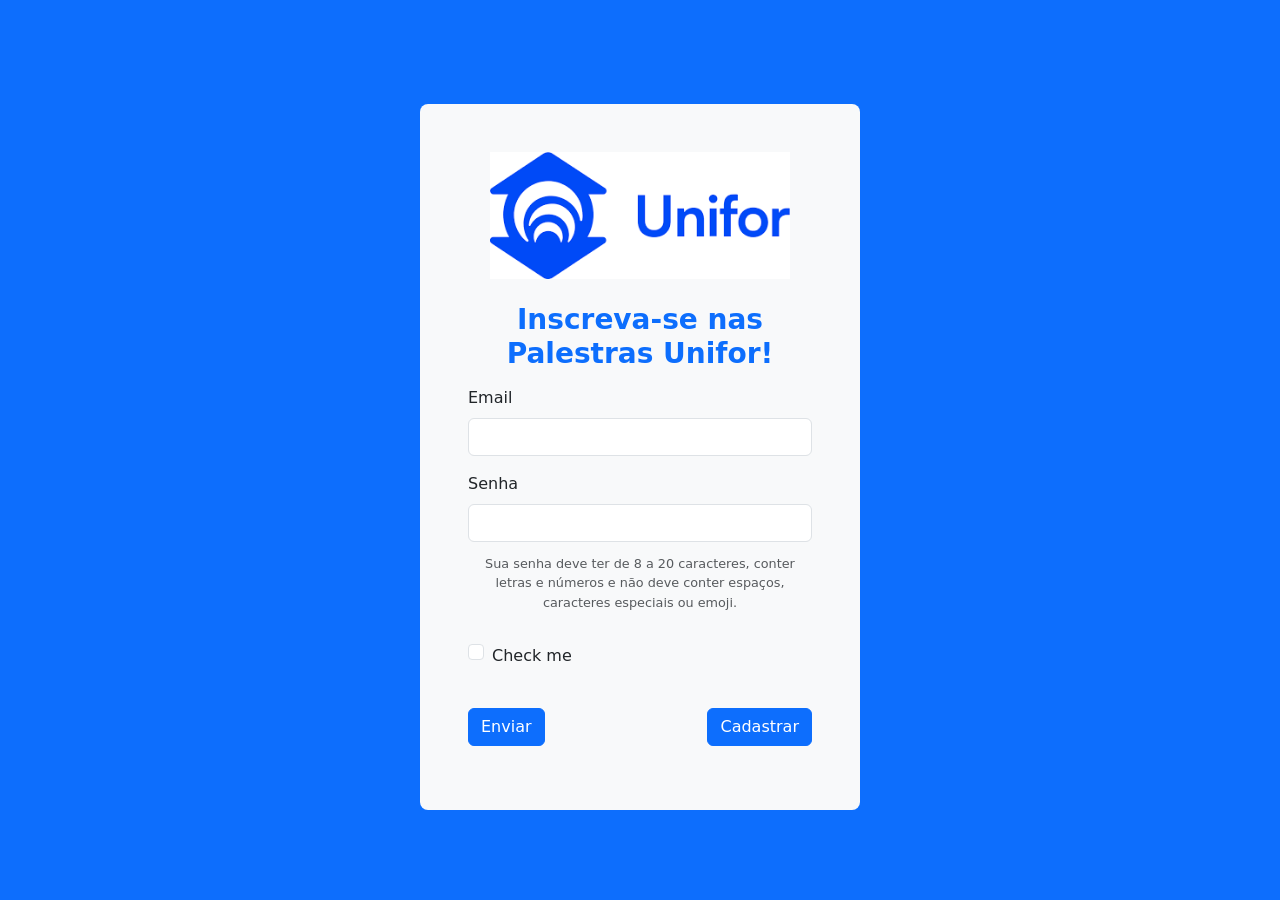
<file: index.html>
<!DOCTYPE html>
<html lang="pt-Br" >
<head>
    <meta charset="UTF-8">
    <meta name="viewport" content="width=device-width, initial-scale=1.0">
    <link rel="stylesheet" href="styles.css">
    <link href="https://cdn.jsdelivr.net/npm/bootstrap@5.3.3/dist/css/bootstrap.min.css" rel="stylesheet" integrity="sha384-QWTKZyjpPEjISv5WaRU9OFeRpok6YctnYmDr5pNlyT2bRjXh0JMhjY6hW+ALEwIH" crossorigin="anonymous">
    <title>Formulário de Login</title>
</head>

    <body class="d-flex align-items-center py-4 bg-primary">
        <main class="w-100 m-auto form-container">

            <form class=" form-login bg-light p-5">
                <img src="./imagens-logo/logo.png" alt="logo-unifor" class="mb-4 img-fluid d-block mx-auto" height="300" width="300">
                <h1 class="h3 mb-3 fw-bold text-center text-primary">Inscreva-se nas Palestras Unifor!</h1>
           
                <div class="mb-3">

                    <label for="inputEmail" class="form-label">Email</label>
                    <input type="email" class="form-control" id="inputEmail" aria-describedby="emailHelp" required>
                </div>

                <div class="mb-3">
                    <label for="inputSenha" class="form-label">Senha</label>
                    <input type="password" id="inputSenha" class="form-control" aria-describedby="passwordHelpBlock" required>
                <div id="passwordHelpBlock" class="form-text text-center pt-2" style="font-size: 0.8rem;">
                    Sua senha deve ter de 8 a 20 caracteres, conter letras e números e não deve conter espaços, caracteres especiais ou emoji.
                </div>

                <div class="mb-3 form-check text-start my-3">
                    <input type="checkbox" class="form-check-input mt-3" id="Check">
                    <label class="form-check-label mt-3" for="exampleCheck">Check me</label>
                </div>

                <div class="d-flex justify-content-between">

                    <button type="submit" class="btn btn-primary mt-4" id="submit-enviar">
                        <a href="pagina-principal.html" class="your-button-class">Enviar</a>
                    </button>
                    <button type="submit" class="btn btn-primary mt-4"id="submit-cadastrar">
                        <a href="cadastro.html" class="your-button-class">Cadastrar</a>
                    </button>
                </div>
        
            </form>
        </main>
        <script src="script-index.js"></script>
        <script src="https://cdn.jsdelivr.net/npm/@popperjs/core@2.11.8/dist/umd/popper.min.js" integrity="sha384-I7E8VVD/ismYTF4hNIPjVp/Zjvgyol6VFvRkX/vR+Vc4jQkC+hVqc2pM8ODewa9r" crossorigin="anonymous"></script>
        <script src="https://cdn.jsdelivr.net/npm/bootstrap@5.3.3/dist/js/bootstrap.min.js" integrity="sha384-0pUGZvbkm6XF6gxjEnlmuGrJXVbNuzT9qBBavbLwCsOGabYfZo0T0to5eqruptLy" crossorigin="anonymous"></script>
    </body>
</html>
</file>
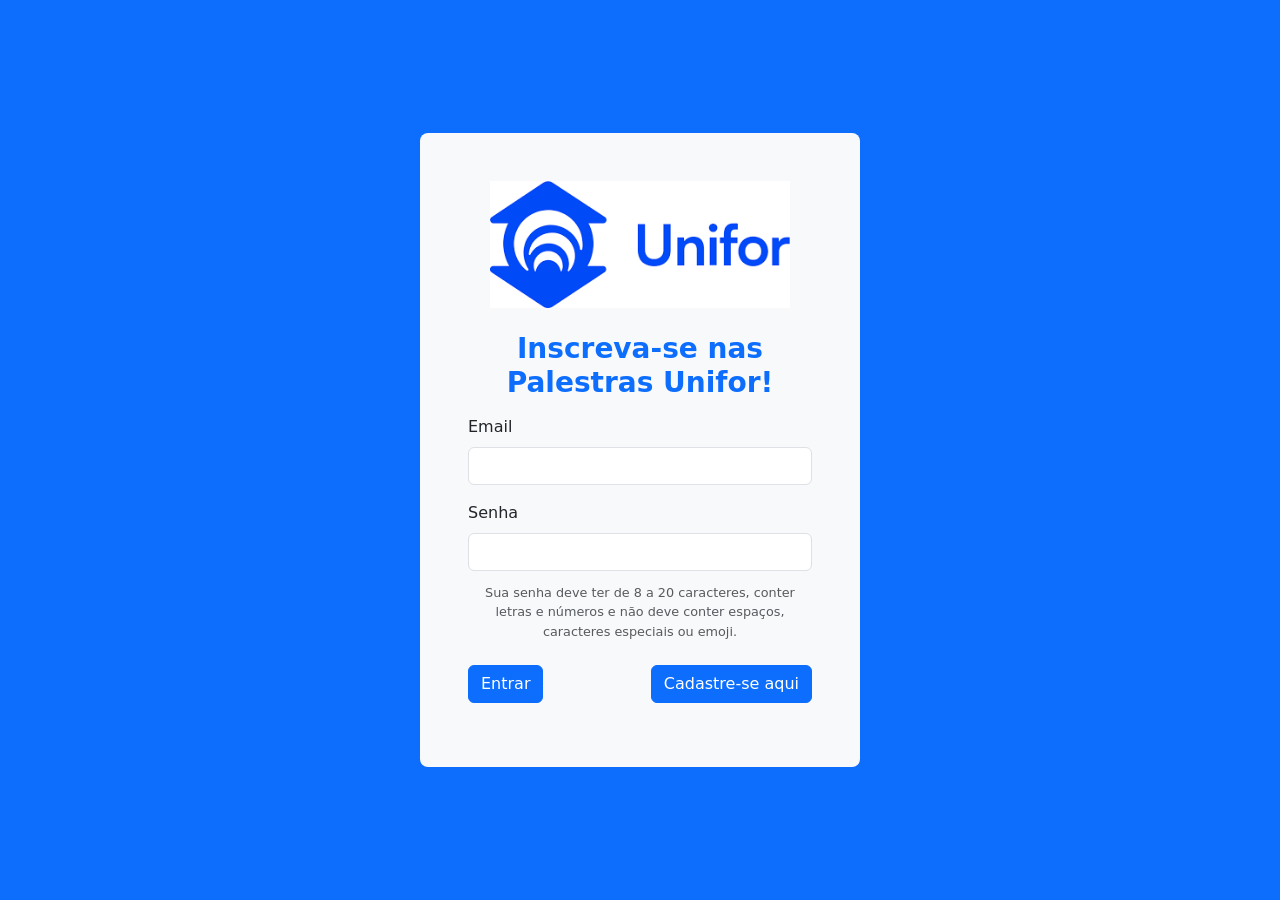
<file: front-end/index.html>
<!DOCTYPE html>
<html lang="pt-Br" >
<head>
    <meta charset="UTF-8">
    <meta name="viewport" content="width=device-width, initial-scale=1.0">
    <link rel="stylesheet" href="styles.css">
    <link href="https://cdn.jsdelivr.net/npm/bootstrap@5.3.3/dist/css/bootstrap.min.css" rel="stylesheet" integrity="sha384-QWTKZyjpPEjISv5WaRU9OFeRpok6YctnYmDr5pNlyT2bRjXh0JMhjY6hW+ALEwIH" crossorigin="anonymous">
    <title>Formulário de Login</title>
</head>

    <body class="d-flex align-items-center py-4 bg-primary">
        <main class="w-100 m-auto form-container">

            <form class=" form-login bg-light p-5">
                <img src="./imagens-palestras/imagens-logo/logo.png" alt="logo-unifor" class="mb-4 img-fluid d-block mx-auto" height="300" width="300">
                <h1 class="h3 mb-3 fw-bold text-center text-primary">Inscreva-se nas Palestras Unifor!</h1>
           
                <div class="mb-3">

                    <label for="inputEmail" class="form-label">Email</label>
                    <input type="email" class="form-control" id="inputEmail" aria-describedby="emailHelp" required>
                </div>

                <div class="mb-3">
                    <label for="inputSenha" class="form-label">Senha</label>
                    <input type="password" id="inputSenha" class="form-control" aria-describedby="passwordHelpBlock" required>
                <div id="passwordHelpBlock" class="form-text text-center pt-2" style="font-size: 0.8rem;">
                    Sua senha deve ter de 8 a 20 caracteres, conter letras e números e não deve conter espaços, caracteres especiais ou emoji.
                </div>

                <!-- <div class="mb-3 form-check text-start my-3">
                    <input type="checkbox" class="form-check-input mt-3" id="Check">
                    <label class="form-check-label mt-3" for="exampleCheck">Check me</label>
                </div> -->

                <div class="d-flex justify-content-between">

                    <button type="submit" class="btn btn-primary mt-4" id="submit-enviar">
                        <a href="pagina-principal.html" class="your-button-class">Entrar</a>
                    </button>
                    <button type="submit" class="btn btn-primary mt-4"id="submit-cadastrar">
                        <a href="cadastro.html" class="your-button-class">Cadastre-se aqui</a>
                    </button>
                </div>
        
            </form>
        </main>
        <script src="script-index.js"></script>
        <script src="https://cdn.jsdelivr.net/npm/@popperjs/core@2.11.8/dist/umd/popper.min.js" integrity="sha384-I7E8VVD/ismYTF4hNIPjVp/Zjvgyol6VFvRkX/vR+Vc4jQkC+hVqc2pM8ODewa9r" crossorigin="anonymous"></script>
        <script src="https://cdn.jsdelivr.net/npm/bootstrap@5.3.3/dist/js/bootstrap.min.js" integrity="sha384-0pUGZvbkm6XF6gxjEnlmuGrJXVbNuzT9qBBavbLwCsOGabYfZo0T0to5eqruptLy" crossorigin="anonymous"></script>
    </body>
</html>
</file>
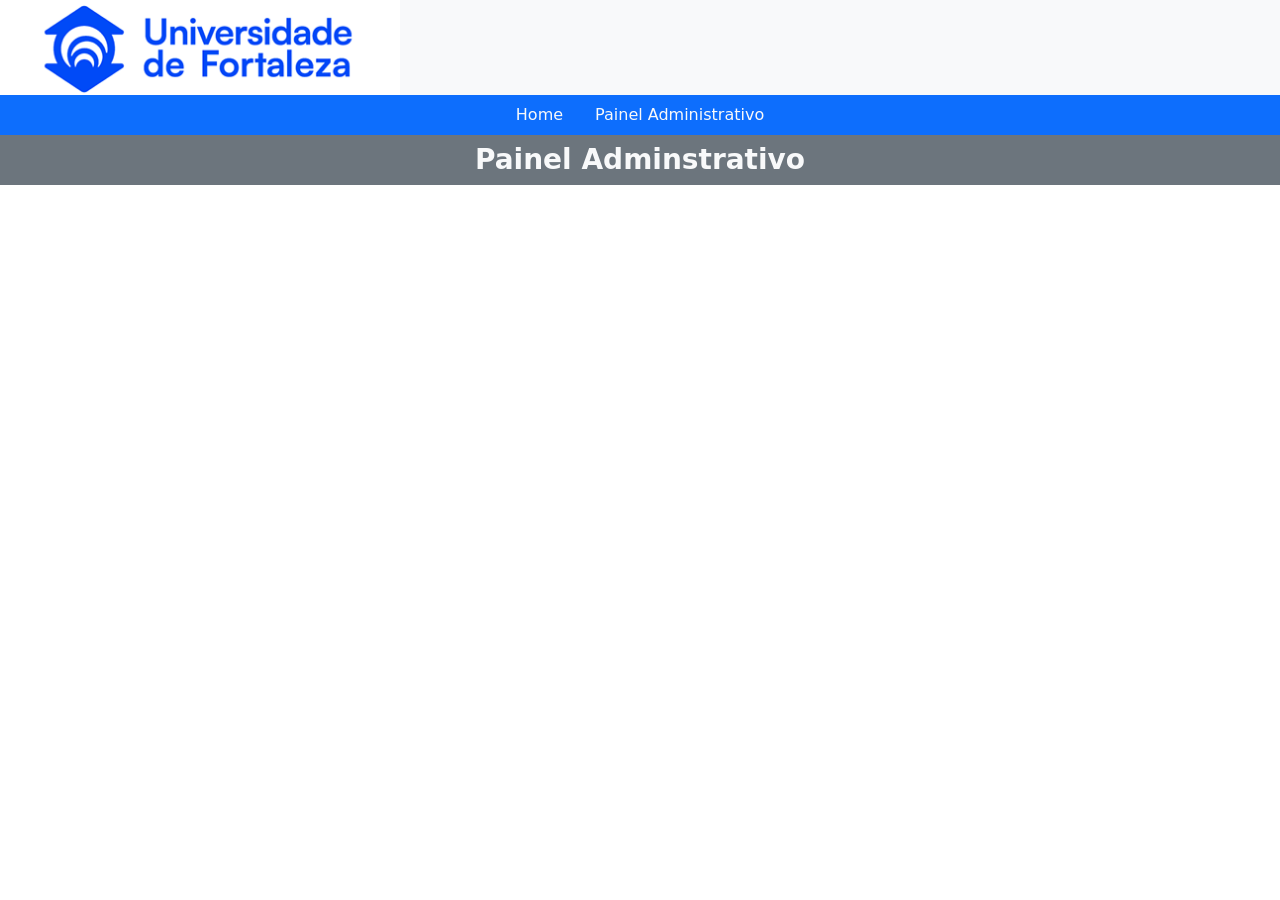
<file: gestao-adm.html>
<!DOCTYPE html>
<html lang="pt-Br "data-bs-theme="light">
<head>
    <meta charset="UTF-8">
    <meta name="viewport" content="width=device-width, initial-scale=1.0">
    <link rel="stylesheet" href="styles.css">
    <link href="https://cdn.jsdelivr.net/npm/bootstrap@5.3.3/dist/css/bootstrap.min.css" rel="stylesheet" integrity="sha384-QWTKZyjpPEjISv5WaRU9OFeRpok6YctnYmDr5pNlyT2bRjXh0JMhjY6hW+ALEwIH" crossorigin="anonymous">
    
    <title>Gestão Administrativa</title>
</head>

<header class="p-0 bg-light d-flex ">
    <img src="./imagens-logo/unifor-larga.png" class="img-fluid" width="400" alt="logo unifor">
    <h3 class="m-auto algin-self-center"></h3>
  </header>
  
<body>
    <nav class="bg-primary" >
        <ul class="nav justify-content-center ">
          <li class="nav-item">
          <a class="nav-link active text-light" aria-current="page" href="pagina-principal.html">Home</a>
        </li>
        <li class="nav-item">
          <a class="nav-link text-light" href="gestao-adm.html">Painel Administrativo</a>
        </li>
      
        </ul>
      </nav>

    <div class="d-flex flex-column align-items-center bg-secondary">
        <h1 class="h3 mb-2 mt-2 fw-bold text-center text-light">Painel Adminstrativo</h1>
    </div>
















    
<script src="https://cdn.jsdelivr.net/npm/@popperjs/core@2.11.8/dist/umd/popper.min.js" integrity="sha384-I7E8VVD/ismYTF4hNIPjVp/Zjvgyol6VFvRkX/vR+Vc4jQkC+hVqc2pM8ODewa9r" crossorigin="anonymous"></script>
 <script src="https://cdn.jsdelivr.net/npm/bootstrap@5.3.3/dist/js/bootstrap.min.js" integrity="sha384-0pUGZvbkm6XF6gxjEnlmuGrJXVbNuzT9qBBavbLwCsOGabYfZo0T0to5eqruptLy" crossorigin="anonymous"></script>
     
</body>
</html>
</file>
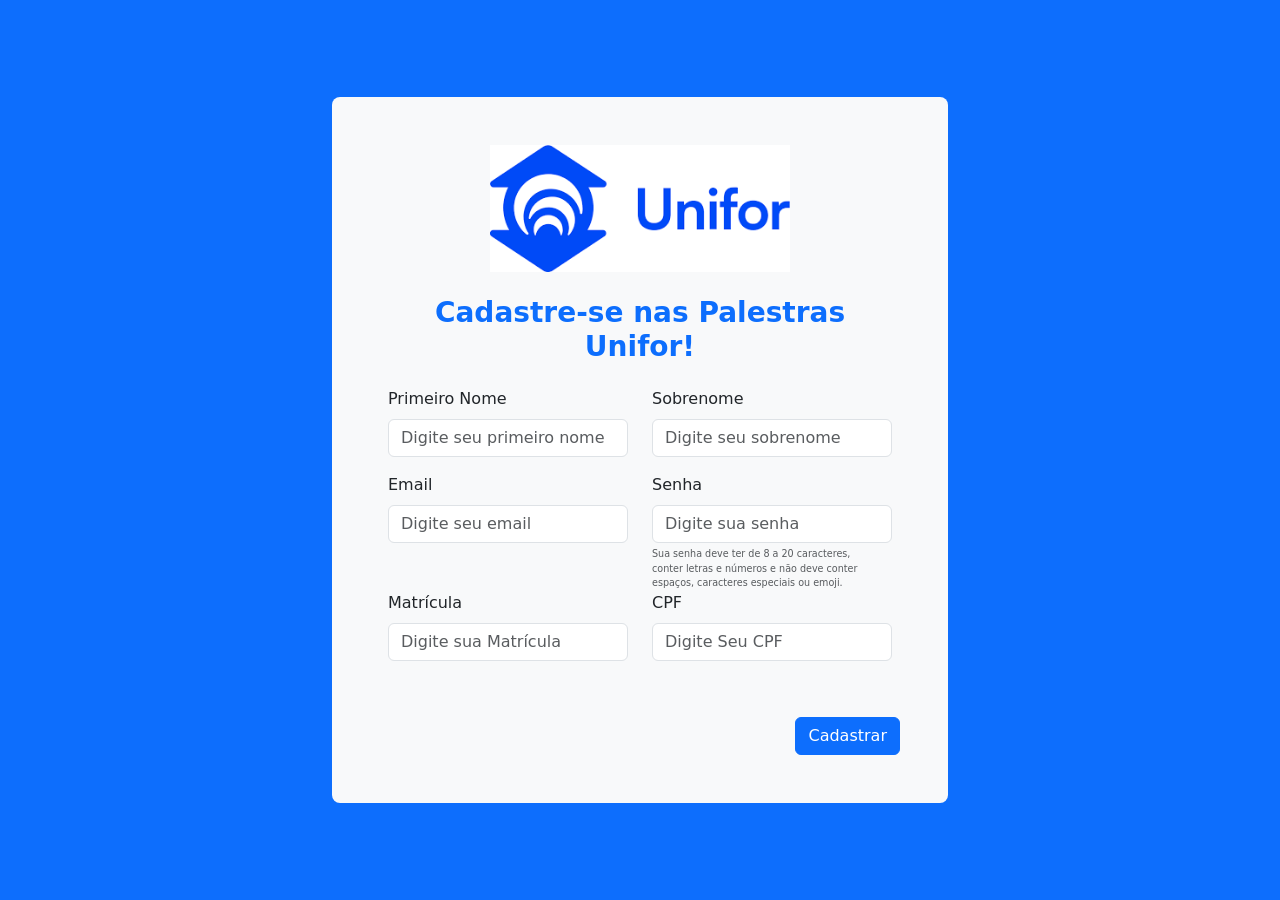
<file: front-end/cadastro.html>
<!DOCTYPE html>
<html lang="pt-Br">
	<head>
		<meta charset="UTF-8" />
		<meta name="viewport" content="width=device-width, initial-scale=1.0" />
		<link
			href="https://cdn.jsdelivr.net/npm/bootstrap@5.3.3/dist/css/bootstrap.min.css"
			rel="stylesheet"
			integrity="sha384-QWTKZyjpPEjISv5WaRU9OFeRpok6YctnYmDr5pNlyT2bRjXh0JMhjY6hW+ALEwIH"
			crossorigin="anonymous" />
		<link rel="stylesheet" href="styles.css" />
		<title>Cadastro</title>
	</head>

	<body class="d-flex align-items-left py-4 bg-primary">
		<main class="w-50 m-auto container text-left">
			<form class="form-login bg-light p-5">
				<img src="./imagens-palestras/imagens-logo/logo.png" alt="logo-unifor" class="mb-4 img-fluid d-block mx-auto" height="300" width="300" />
				<h1 class="h3 mb-3 fw-bold text-center text-primary">Cadastre-se nas Palestras Unifor!</h1>
			  
				<div class="row p-2">
				  <div class="col-md-6 pb-3">
					<label for="inputNome" class="form-label">Primeiro Nome</label>
					<input id="inputNome" type="text" class="form-control"placeholder="Digite seu primeiro nome" aria-label="Primeiro Nome" required />
				  </div>
				  <div class="col-md-6">
					<label for="inputSobrenome" class="form-label">Sobrenome</label>
					<input id="inputSobrenome" class="form-control" placeholder="Digite seu sobrenome" aria-label="Sobrenome" required />
				  </div>
			  
				  <div class="col-md-6">
					<label for="inputEmail" class="form-label">Email</label>
					<input id="inputEmail" type="email" class="form-control" id="inputEmail" placeholder="Digite seu email" aria-label="Email" required />
				  </div>
				  <div class="col-md-6">
					<label for="inputSenha" class="form-label">Senha</label>
					<input id="inputSenha" type="password" class="form-control"id="inputSenha" placeholder="Digite sua senha" aria-label="Senha" required />
					<div id="passwordHelpBlock" class="form-text text-left" style="font-size: 0.6rem;">
					  Sua senha deve ter de 8 a 20 caracteres, <br>
					   conter letras e números e não deve conter espaços, caracteres especiais ou emoji.
					</div>
				  </div>
			  
				  <div class="col-md-6">
					<label for="inputMatricula" class="form-label">Matrícula</label>
					<input id="inputMatricula" type="number" class="form-control"id="inputMatricula" placeholder="Digite sua Matrícula" aria-label="Senha" required />
				  </div>
				  <div class="col-md-6">
					<label for="inputCpf" class="form-label">CPF</label>
					<input id="inputCpf" type="number" class="form-control" id="inputCpf" placeholder="Digite Seu CPF" aria-label="Senha" required />
				  </div>
				</div>
			  
				<div class="d-flex justify-content-end button-container">
				  <button type="submit" class="btn btn-primary mt-5" id="submit-cadastrar">
					Cadastrar
				  </button>
				</div>
			  </form>
			  
			  
			<footer></footer>
		</main>

		<script src="script-cadastro.js"></script>
		<script
			src="https://cdn.jsdelivr.net/npm/@popperjs/core@2.11.8/dist/umd/popper.min.js"
			integrity="sha384-I7E8VVD/ismYTF4hNIPjVp/Zjvgyol6VFvRkX/vR+Vc4jQkC+hVqc2pM8ODewa9r"
			crossorigin="anonymous"></script>
		<script
			src="https://cdn.jsdelivr.net/npm/bootstrap@5.3.3/dist/js/bootstrap.min.js"
			integrity="sha384-0pUGZvbkm6XF6gxjEnlmuGrJXVbNuzT9qBBavbLwCsOGabYfZo0T0to5eqruptLy"
			crossorigin="anonymous"></script>
	</body>
</html>
</file>
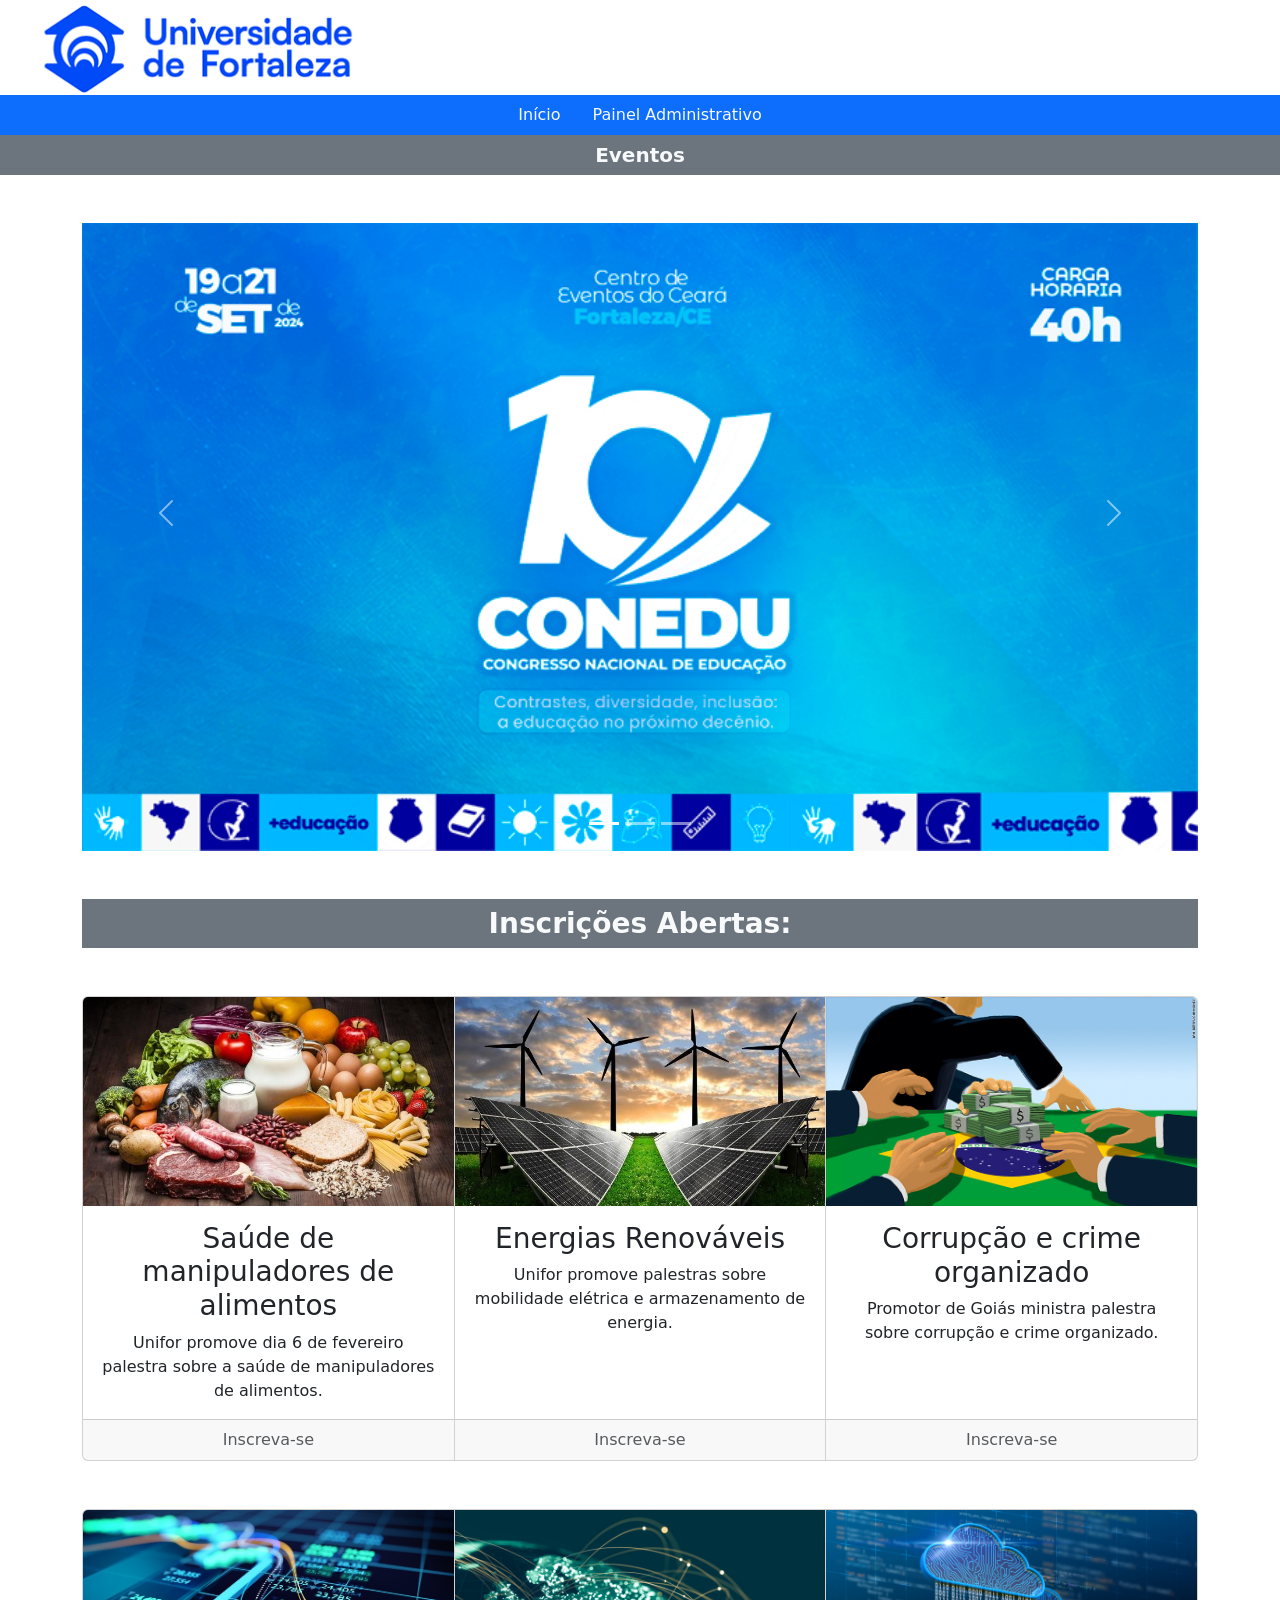
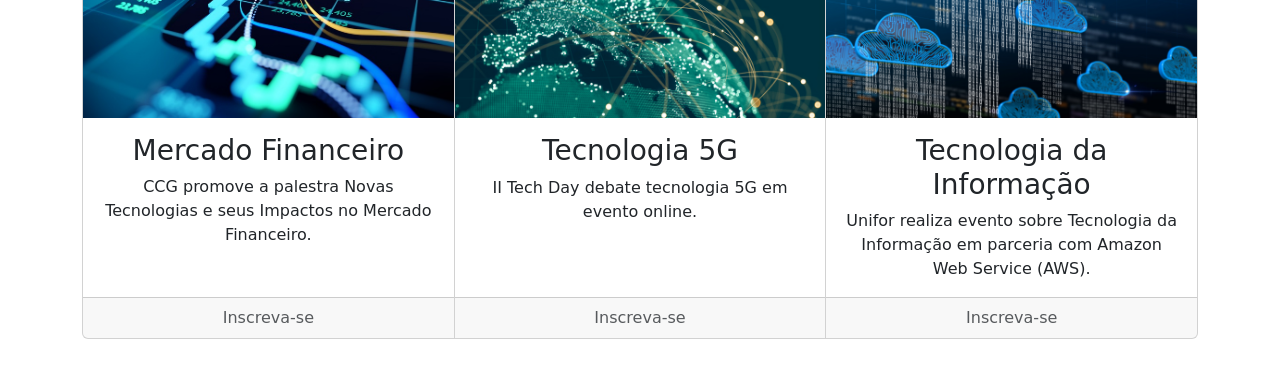
<file: front-end/pagina-principal.html>
<!DOCTYPE html>
<html lang="pt-Br" data-bs-theme="light">

<head>
  <meta charset="UTF-8">
  <meta name="viewport" content="width=device-width, initial-scale=1.0">
  <link rel="stylesheet" href="styles.css">
  <link href="https://cdn.jsdelivr.net/npm/bootstrap@5.3.3/dist/css/bootstrap.min.css" rel="stylesheet"
    integrity="sha384-QWTKZyjpPEjISv5WaRU9OFeRpok6YctnYmDr5pNlyT2bRjXh0JMhjY6hW+ALEwIH" crossorigin="anonymous">

  <title>Pagina Principal</title>
</head>

  <header class="p-0 d-flex ">
    <img src="./imagens-palestras/imagens-logo/unifor-larga.png" class="img-fluid" width="400" alt="logo unifor">
     <h3 class="m-auto algin-self-center"></h3>
  </header>


  <body class="py-0 ">
    <nav class="bg-primary">
      <ul class="nav justify-content-center ">
        <li class="nav-item">
          <a class="nav-link active text-light" aria-current="page" href="pagina-principal.html">Início</a>
        </li>
        <li class="nav-item">
          <a class="nav-link text-light" href="painel-adm.html">Painel Administrativo</a>
        </li>
      </ul>
    </nav>

    <div class="d-flex flex-column align-items-center bg-secondary">
      <h1 class="h5 mb-2 mt-2 fw-bold text-center text-light">Eventos</h1>
    </div>

    <div class="container">
      <div id="carouselExampleIndicators" class="carousel slide">
        <div class="carousel-indicators">
          <button type="button" data-bs-target="#carouselExampleIndicators" data-bs-slide-to="0" class="active"
          aria-current="true" aria-label="Slide 1"></button>
          <button type="button" data-bs-target="#carouselExampleIndicators" data-bs-slide-to="1"
          aria-label="Slide 2"></button>
          <button type="button" data-bs-target="#carouselExampleIndicators" data-bs-slide-to="2"
          aria-label="Slide 3"></button>
        </div>

      <br><br>

      <div class="carousel-inner">
        <div class="carousel-item active">
          <img src="./imagens-eventos/Conedu 800.jpg" class="d-block w-100" alt="...">
        </div>
        <div class="carousel-item">
          <img src="./imagens-eventos/Alunos campus_800.png" class="d-block w-100" alt="...">
        </div>
        <div class="carousel-item">
          <img src="./imagens-eventos/Feira de Profissões_800.png" class="d-block w-100" alt="...">
        </div>
      </div>

        <button class="carousel-control-prev" type="button" data-bs-target="#carouselExampleIndicators"
        data-bs-slide="prev">
          <span class="carousel-control-prev-icon" aria-hidden="true"></span>
          <span class="visually-hidden">Previous</span>
        </button>
        <button class="carousel-control-next" type="button" data-bs-target="#carouselExampleIndicators"
        data-bs-slide="next">
          <span class="carousel-control-next-icon" aria-hidden="true"></span>
          <span class="visually-hidden">Next</span>
        </button>
      </div>

      <br><br>

      <div class="d-flex flex-column align-items-center bg-secondary">
       <h1 class="h3 mb-2 mt-2 fw-bold text-center text-light">Inscrições Abertas:</h1>
      </div>

      <br><br>

    <div class="card-group">
      <div class="card">
        <img src="./imagens-palestras/alimentos.jpg" class="card-img-top" alt="...">
      <div class="card-body">
        <h5 class="card-title fs-3 text-center">Saúde de manipuladores de alimentos</h5>
        <p class="card-text text-center">Unifor promove dia 6 de fevereiro palestra sobre a saúde de manipuladores de alimentos.</p>
      </div>
      <div class="card-footer text-center">
        <a href="" class="text-body-secondary your-button-class">Inscreva-se</a>
      </div>
    </div>
    <div class="card">
      <img src="./imagens-palestras/energia-verde.jpg" class="card-img-top" alt="...">
      <div class="card-body">
        <h5 class="card-title fs-3 text-center">Energias Renováveis</h5>
        <p class="card-text text-center">Unifor promove palestras sobre mobilidade elétrica e armazenamento de energia.</p>
      </div>
      <div class="card-footer text-center">
        <a href="" class="text-body-secondary your-button-class">Inscreva-se</a>
      </div>
    </div>
    <div class="card">
      <img src="./imagens-palestras/corrupcao.jpeg" class="card-img-top " alt="...">
      <div class="card-body">
        <h5 class="card-title fs-3 text-center">Corrupção e crime organizado</h5>
        <p class="card-text text-center">Promotor de Goiás ministra palestra sobre corrupção e crime organizado.</p>
      </div>
      <div class="card-footer text-center">
        <a href="" class="text-body-secondary your-button-class">Inscreva-se</a>
      </div>
    </div>
  </div>

      <br><br>

    <div class="card-group pb-5">
      <div class="card">
        <img src="./imagens-palestras/iStock-1213574690.jpg" class="card-img-top" alt="...">
      <div class="card-body">
        <h5 class="card-title fs-3 text-center">Mercado Financeiro</h5>
        <p class="card-text text-center">CCG promove a palestra Novas Tecnologias e seus Impactos no Mercado Financeiro.</p>
      </div>
      <div class="card-footer text-center">
        <a href="" class="text-body-secondary your-button-class">Inscreva-se</a>
      </div>
    </div>
    <div class="card">
      <img src="./imagens-palestras/IITECHDAY-800.jpg" class="card-img-top" alt="...">
      <div class="card-body">
        <h5 class="card-title fs-3 text-center">Tecnologia 5G</h5>
        <p class="card-text text-center">II Tech Day debate tecnologia 5G em evento online.</p>
      </div>
      <div class="card-footer text-center">
        <a href="" class="text-body-secondary your-button-class">Inscreva-se</a>
      </div>
    </div>
    <div class="card">
      <img src="./imagens-palestras/Serverless Day.jpg" class="card-img-top" alt="...">
      <div class="card-body">
        <h5 class="card-title fs-3 text-center">Tecnologia da Informação</h5>
        <p class="card-text text-center">Unifor realiza evento sobre Tecnologia da Informação em parceria com Amazon Web Service
          (AWS).</p>
      </div>
      <div class="card-footer text-center">
        <a href="" class="text-body-secondary your-button-class">Inscreva-se</a>
      </div>
    </div>
    </div>
  </div>

    <!-- <script src="./script.js"></script> -->
    <script src="https://cdn.jsdelivr.net/npm/@popperjs/core@2.11.8/dist/umd/popper.min.js"integrity="sha384-I7E8VVD/ismYTF4hNIPjVp/Zjvgyol6VFvRkX/vR+Vc4jQkC+hVqc2pM8ODewa9r"
    crossorigin="anonymous"></script>
    <script src="https://cdn.jsdelivr.net/npm/bootstrap@5.3.3/dist/js/bootstrap.min.js" integrity="sha384-0pUGZvbkm6XF6gxjEnlmuGrJXVbNuzT9qBBavbLwCsOGabYfZo0T0to5eqruptLy"
    crossorigin="anonymous"></script>
  </body>

</html>
</file>
<file: styles.css>
html, body{
    height: 100%;
    
}
.form-container{
    max-width: 600px;
    padding: 5rem;
}

.your-button-class{
    text-decoration: none;
    color: white;
}
.form-login{
    padding: 20px 10px 20px 10px;
    border-radius: 8px;
}
.centered-heading {
    text-align: center;
    margin: 0 auto;
}
.form-painel{
    width: 450px;
    padding: 20px;
    background-color: rgb(134, 140, 144);
    
    
}
</file>
<file: front-end/styles.css>
html, body{
    height: 100%;
    
}
.form-container{
    max-width: 600px;
    padding: 5rem;
}

.your-button-class{
    text-decoration: none;
    color: white;
}
.form-login{
    padding: 20px 10px 20px 10px;
    border-radius: 8px;
}
.centered-heading {
    text-align: center;
    margin: 0 auto;
}
.form-painel{
    width: 450px;
    padding: 20px;
    background-color: rgb(134, 140, 144);
    
    
}
</file>
